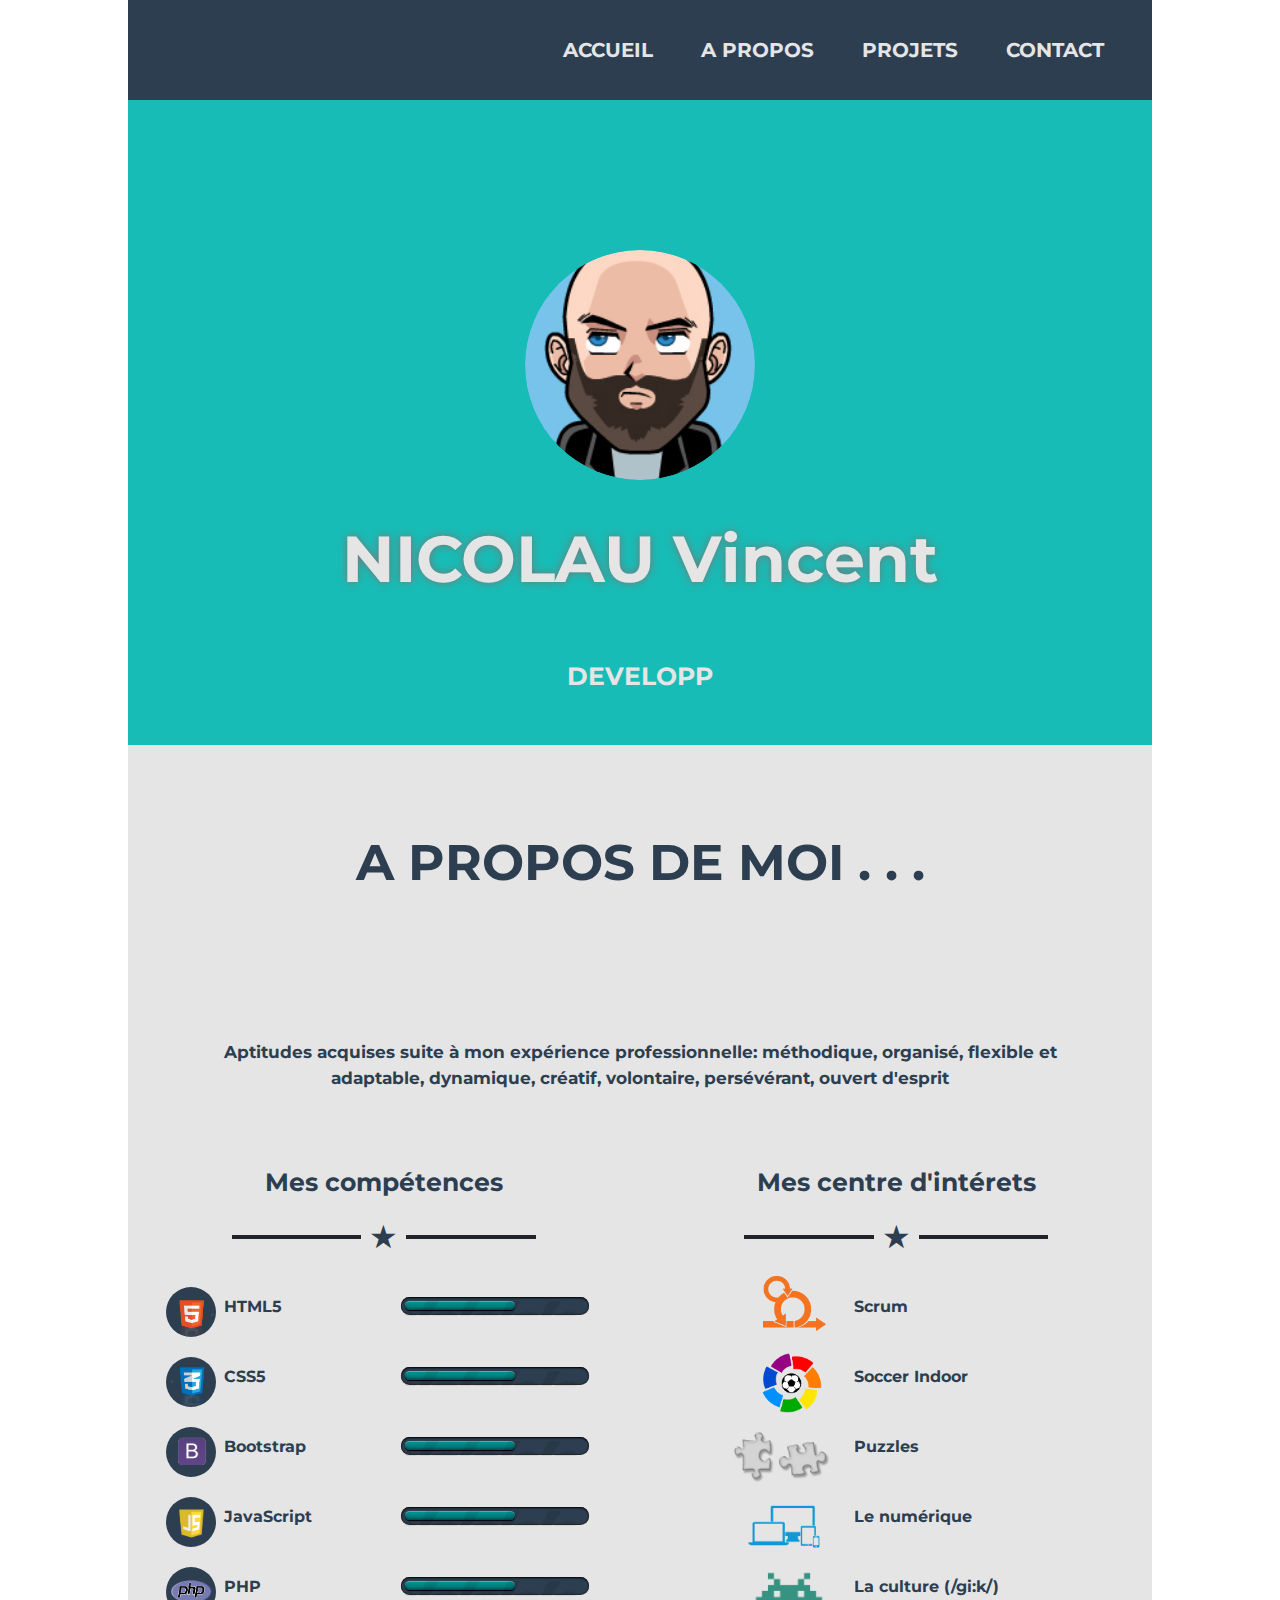
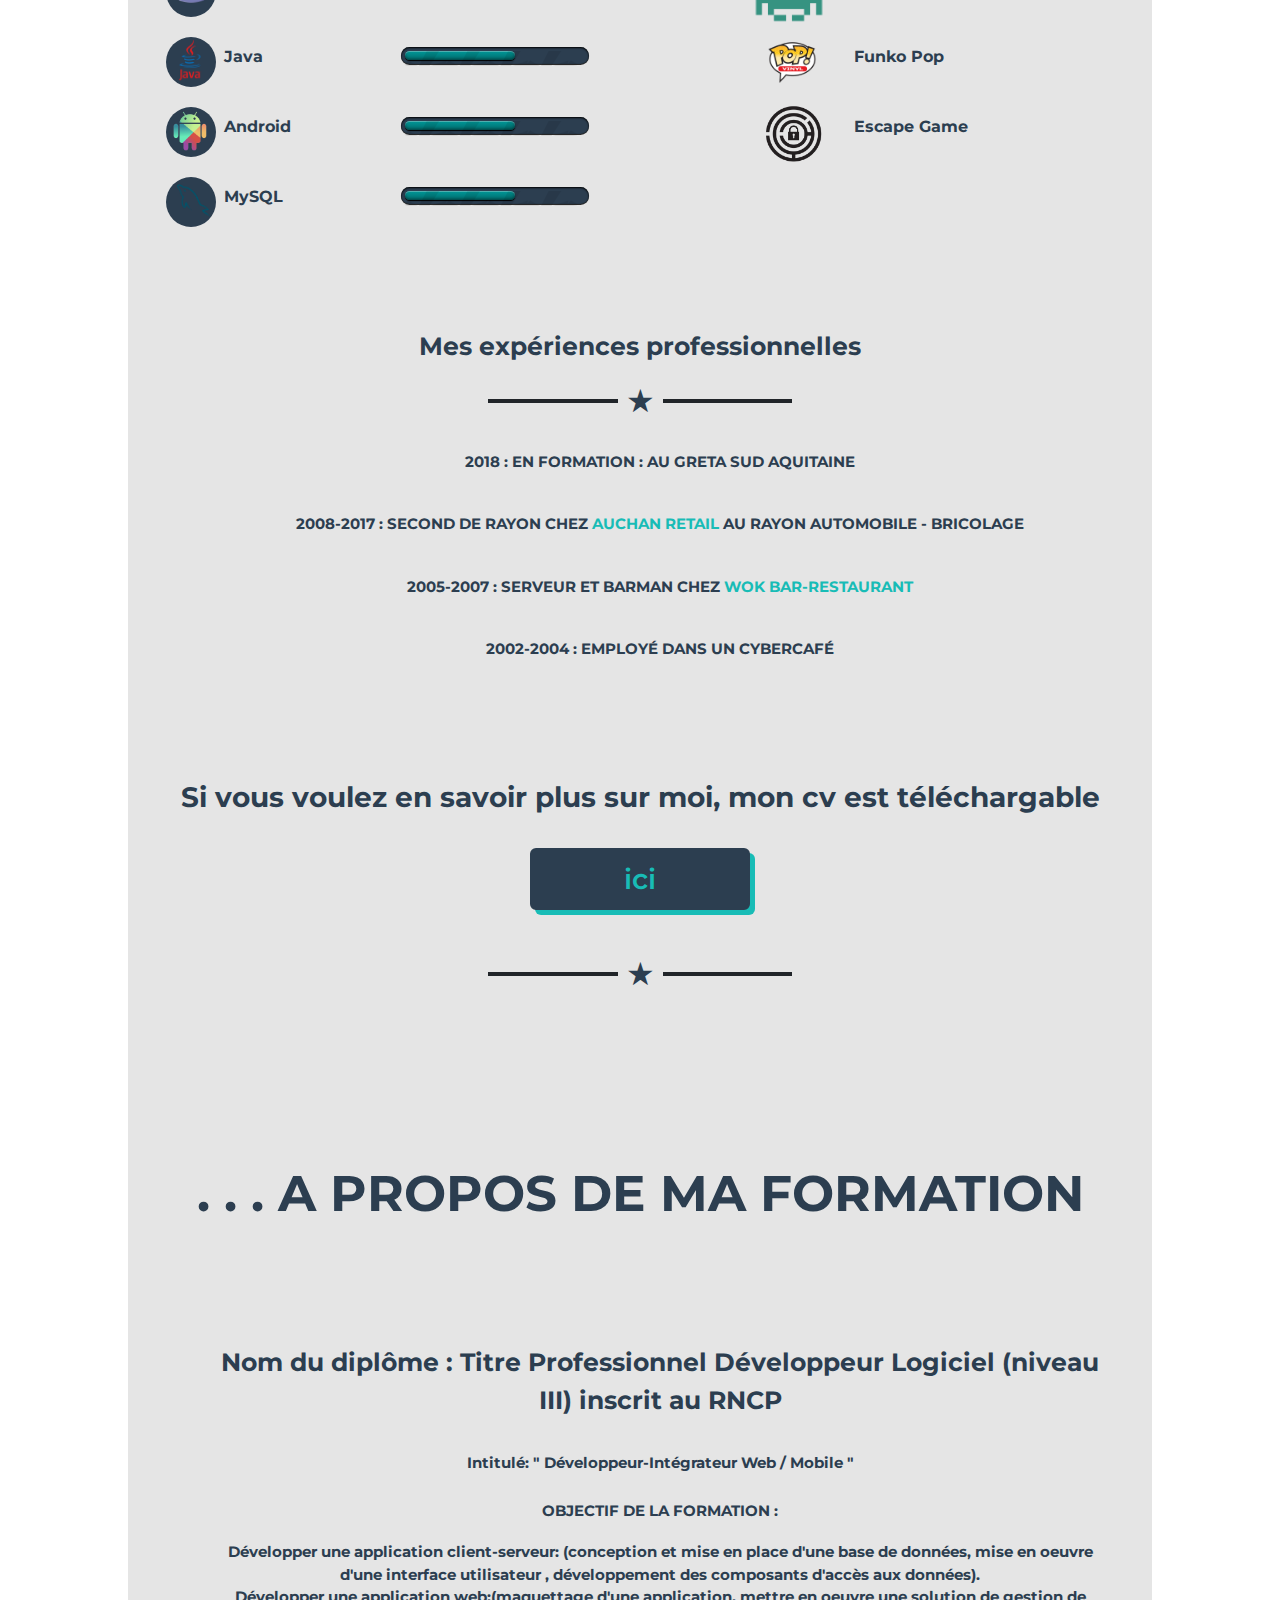
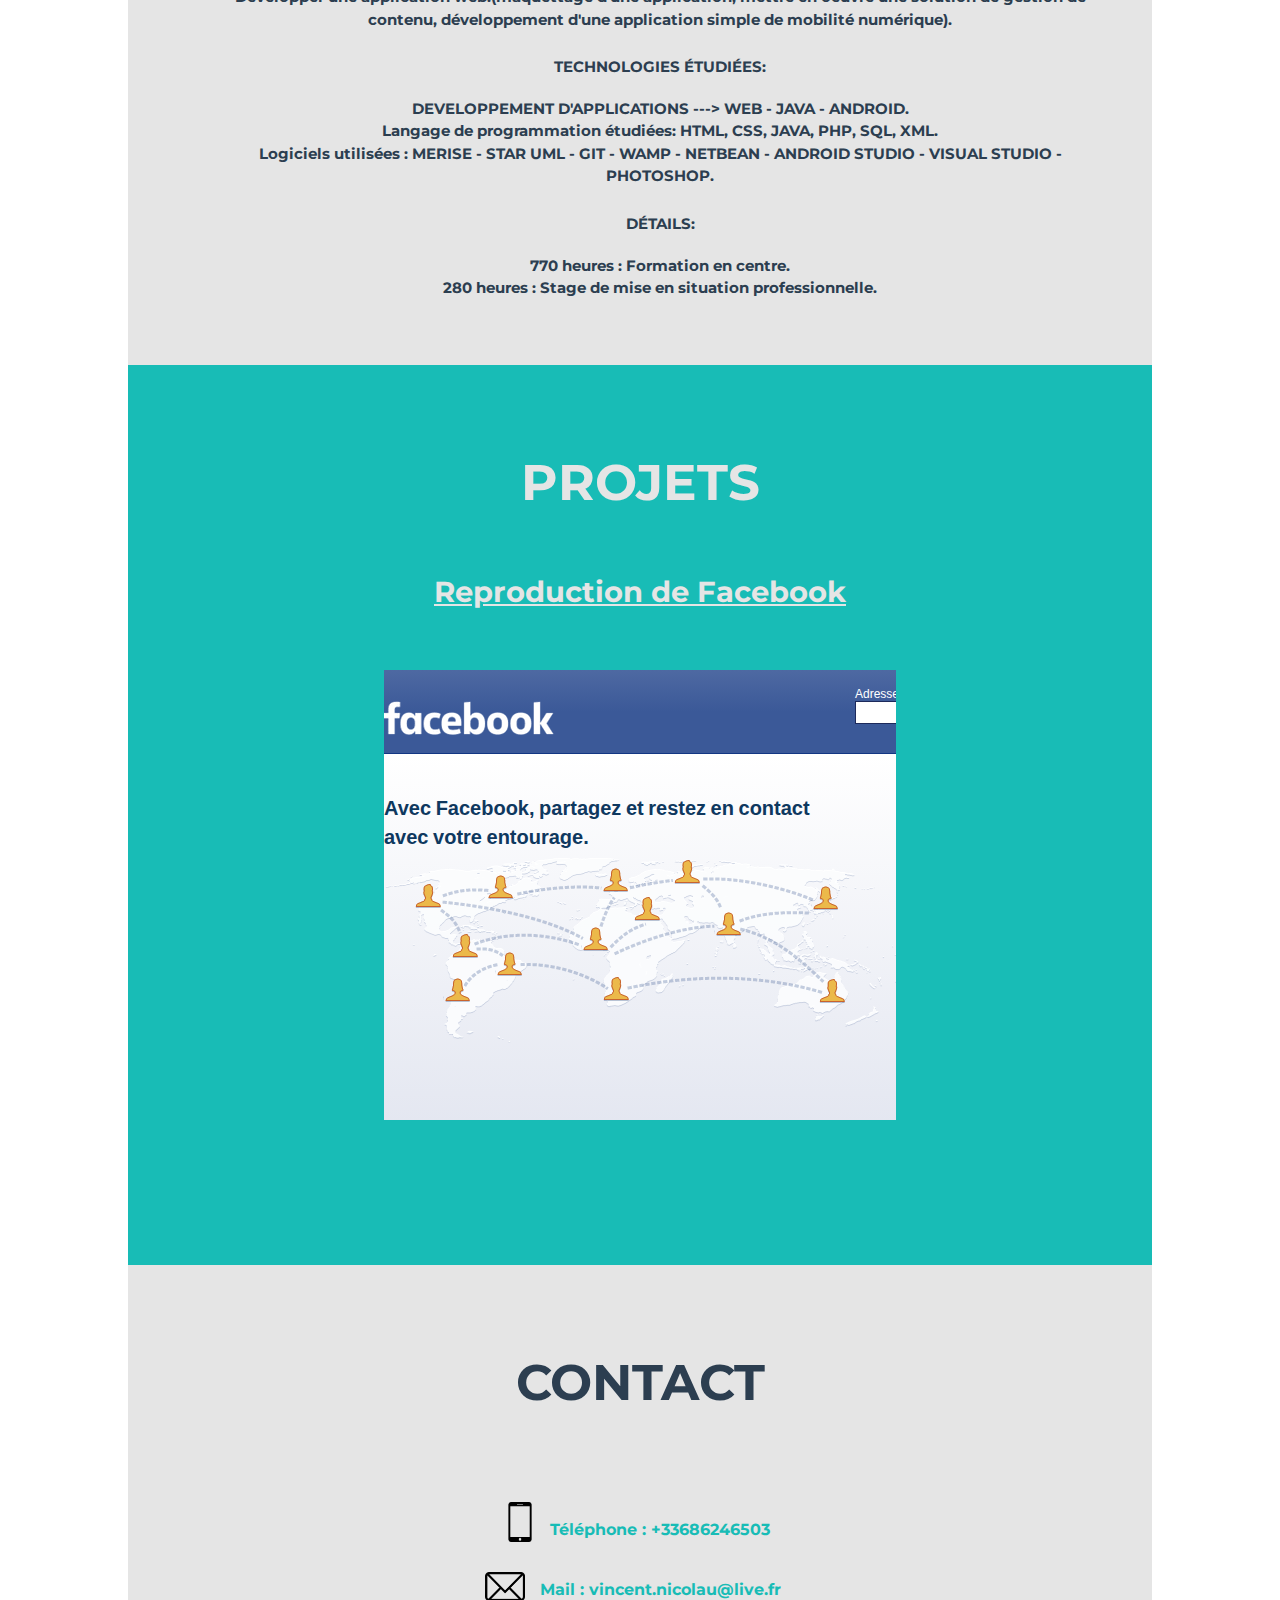
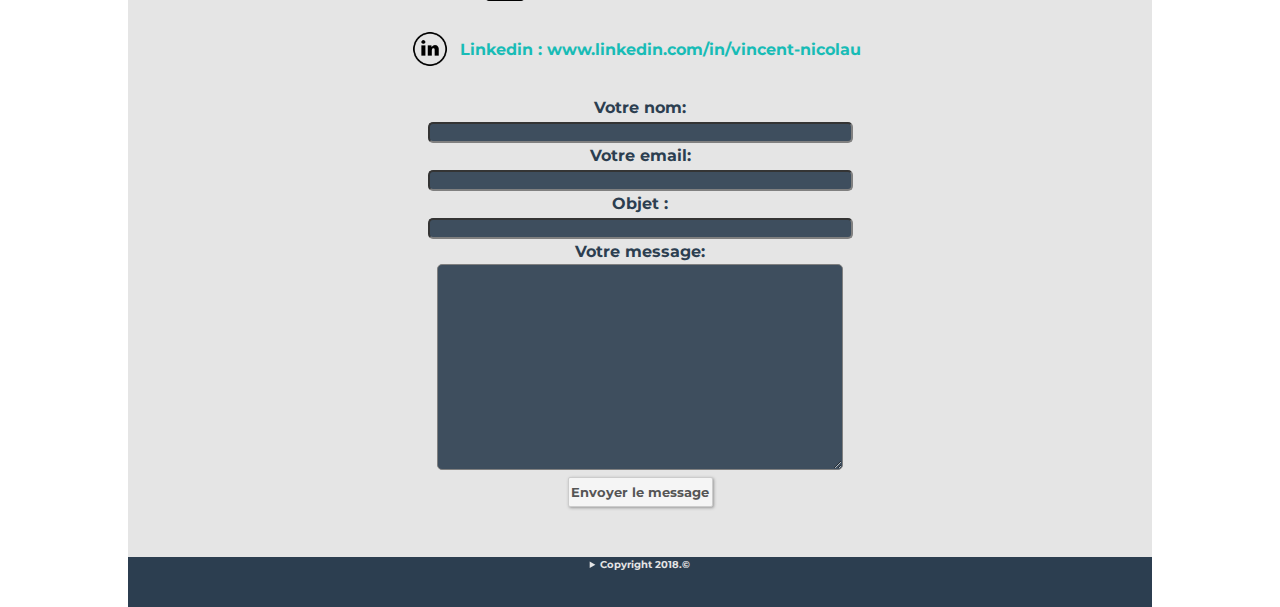
<file: NICOLAU ViINCENT - Site officiel/index.html>
<!DOCTYPE html>



<html>
    <head>
        <title>NICOLAU VINCENT</title>
        <meta charset="UTF-8">
        <meta name="viewport" content="width=device-width, initial-scale=1.0">
        <meta property="og:image" content="http://www.nicolau-vincent.com" />
        <meta name="description" content="DEVELOPPEUR INTEGRATEUR WEB MOBILE - EN FORMATION sur la région de Pau (64)- Ce site est une présentation succinte de mes compétences en développement web application. Vous y découvrirez mon parcours, mes formations, mes expériences, et quelques une de mes réalisations." />
        <meta name="keywords" content="vincent, nicolau, développement, informatique, logiciel, developpeur, dev, web, application, commerce, experiences professionnelles, sud ouest, site web, html, css, php, javascript, java, sql, android, bootstrap, contact, pau">
        <link href="https://fonts.googleapis.com/css?family=Montserrat" rel="stylesheet">
        <link href="desktop.css" rel="stylesheet" type="text/css"/>
        <link href="tablet.css" rel="stylesheet" type="text/css"/>
        <link href="mobile.css" rel="stylesheet" type="text/css"/>
        <link rel="icon" type="image/png" href="img/vincent.png" />
        <link rel="shortcut icon" href="img/vincent.png">
        <script src="javaScriptSticker.js"></script>
        <script src="javaScriptSlide.js"></script>

        <script>
            window.onload = function () {
                Sticker.init('.sticker');
            };
        </script>

    </head>
    <body>
        <div class="container">
            <header>
                <nav>
                    <!--<span class="logo"></span>-->
                    <ul>
                        <li><a href="#">Accueil</a></li>
                        <li><a href="#about">A propos</a></li>
                        <li><a href="#project">Projets</a></li>
                        <li><a href="#contact">Contact</a></li>
                    </ul>
                </nav>
                <div class="sticker"></div>
                <h1>NICOLAU Vincent</h1>
                <h2 id="slide">DEVELOPPEUR INTEGRATEUR WEB / MOBILE - EN FORMATION</h2>
            </header>
            <section class="about" id="about">
                <h3>A Propos de moi . . .</h3>
                <p>Aptitudes acquises suite à mon expérience professionnelle: méthodique, organisé, flexible et adaptable, dynamique, créatif, volontaire, persévérant, ouvert d'esprit</p>
                <article class="aboutLeft">
                    <h4> Mes compétences </h4>
                    <hr class="separateur">
                    <ul>
                        <li class="html">HTML5<span class="progress-bar color"></span></li>
                        <li class="css">CSS5<span class="progress-bar color"></span></li>
                        <li class="bootstrap">Bootstrap<span class="progress-bar color"></span></li>
                        <li class="js">JavaScript<span class="progress-bar color"></span></li>
                        <li class="php">PHP<span class="progress-bar color"></span></li>
                        <li class="java">Java<span class="progress-bar color"></span></li>
                        <li class="android">Android<span class="progress-bar color"></span></li>
                        <li class="mysql">MySQL<span class="progress-bar color"></span></li>
                    </ul>
                </article>
                <article class="aboutRight">
                    <h4> Mes centre d'intérets </h4>
                    <hr class="separateur">
                    <ul>
                        <li class="scrum">Scrum</li>
                        <li class="soccer">Soccer Indoor</li>
                        <li class="puzzle">Puzzles</li>
                        <li class="device">Le numérique</li>
                        <li class="geek">La culture (/gi:k/)</li>
                        <li class="funko">Funko Pop</li>
                        <li class="escape">Escape Game</li>
                    </ul>
                </article>
                <article class="aboutFooter">
                    <h4> Mes expériences professionnelles </h4>
                    <hr class="separateur">
                    <ul>
                        <li><h5>2018 : En formation : Au Greta Sud Aquitaine</h5>

                        <li><h5>2008-2017 : Second de rayon chez <a href="https://www.auchan.fr/magasins/pau/sl-82" target="_blank">Auchan Retail</a> au rayon Automobile - Bricolage</h5>
                            <!--<ul>
                                <li>Réunion (préparation, présentation, animation)</li>
                                <li>Relation commerciale (négociation, commande, réalisation d'une opération)</li>
                                <li>Relation clientèle (information, commande, aide)</li>
                                <li>Logiciel (gestion des stocks, alignement des prix, analyse des chiffres)</li>
                                <li>Formateur/tuteur</li>
                                <li>Plateau promotionnel (implantation, désimplantation) </li>
                                <li>Rayon (mise en place, facing, remodling, décoration, balisage, cross)</li>
                            </ul>-->
                        </li>
                        <li><h5>2005-2007 : Serveur et barman chez <a href="https://www.tripadvisor.fr/Restaurant_Review-g187087-d1875237-Reviews-Le_Wok_Bar-Pau_Communaute_d_Agglomeration_Pau_Pyrenees_Bearn_Basque_Country_Pyren.html" target="_blank">Wok Bar-Restaurant</a></h5>
                            <!--<ul>
                                <li>Aide secondaire en cuisine et plonge</li>
                                <li>Gestion des stocks</li>
                                <li>Accueil, encaissement, réservation des clients</li>
                                <li>Mise en place et propreté de la salle</li>
                            </ul>-->
                        </li>
                        <li><h5>2002-2004 : Employé dans un cybercafé</h5>
                            <!--<ul>
                                <li>Monter/démonter un PC</li>
                                <li>Relation clientèle (conseils informatique, ouverture compte, création blogs..)</li>
                                <li>Caisses</li>
                            </ul>-->
                        </li>
                    </ul>
                    <p>Si vous voulez en savoir plus sur moi, mon cv est téléchargable <a id="lien" href="CV-NICOLAU-VINCENT.pdf" target="_blank">ici</a></p>
                    <br />
                    <hr class="separateur">
                </article>
                <article class="aboutForm">
                    <h3>. . . A propos de ma formation</h3>
                    <ul>
                        <li><h4>Nom du diplôme : Titre Professionnel Développeur Logiciel (niveau III) inscrit au RNCP</h4></li>
                        <li>Intitulé: " Développeur-Intégrateur Web / Mobile "</li>
                        <li><h5>Objectif de la formation :</h5></li>                   
                        <li>Développer une application client-serveur: (conception et mise en place d'une base de données, mise en oeuvre d'une interface utilisateur , développement des composants d'accès aux données).</li>
                        <li>Développer une application web:(maquettage d'une application, mettre en oeuvre une solution de gestion de contenu, développement d'une application simple de mobilité numérique).</li>
                        <li><h5>Technologies étudiées:</h5></li>
                        <li>DEVELOPPEMENT D'APPLICATIONS ---> WEB - JAVA - ANDROID.</li>
                        <li>Langage de programmation étudiées: HTML, CSS, JAVA, PHP, SQL, XML.</li>
                        <li>Logiciels utilisées : MERISE - STAR UML - GIT - WAMP - NETBEAN - ANDROID STUDIO - VISUAL STUDIO - PHOTOSHOP.</li>
                        <li><h5>Détails:</h5></li>
                        <li>770 heures : Formation en centre. </li>
                        <li>280 heures : Stage de mise en situation professionnelle.</li>
                    </ul>

                </article>

            </section>
            <section class="project" id="project">
                <h3>Projets</h3>
                <div id="slideshowlien">
                    <div id="sliderlien">
                        <figure>
                            <a href="FaceBook/index.html">Reproduction de Facebook</a>
                            <a href="Casse-Brique/index.html">Casse Brique en JS</a>
                            <a href="Reproduction-Bootstrap/index.html">Reproduction en Bootstrap</a>
                            <a href="FaceBook/index.html">Reproduction de Facebook</a>
                        </figure>
                    </div>

                </div>
                <div id="slideshow">
                    <div id="slider">
                        <figure>
                            <iframe src="FaceBook/index.html" frameborder="none" name="Facebook" scrolling="no"></iframe>
                            <iframe src="Casse-Brique/index.html" frameborder="none" name="CasseBrique" scrolling="no"></iframe>
                            <iframe src="Reproduction-Bootstrap/index.html" frameborder="none" name="Bootstrap" scrolling="no"></iframe>
                            <iframe src="FaceBook/index.html" frameborder="none" name="Facebook" scrolling="no"></iframe>
                        </figure>
                    </div>
                </div>
            </section>
            <section class="contact" id="contact">
                <h3>Contact</h3>
                <ul>
                    <li><a class="phone" href="tel:+330686246503">Téléphone : +33686246503</a></li>
                    <li><a class="letter" href="mailto:vincent.nicolau@live.fr">Mail : vincent.nicolau@live.fr</a></li>
                    <li><a class="linkedin" href="https://www.linkedin.com/in/vincent-nicolau/" target="_blank">Linkedin : www.linkedin.com/in/vincent-nicolau</a></li>
                </ul>

                <form id="contact_form" action="formulaire.php" method="post">

                    <label for="name">Votre nom:</label><br />
                    <input id="name" class="input" name="nom" type="text" value="" tabindex="1"  size="50" /><br />


                    <label for="email">Votre email:</label><br />
                    <input id="email" class="input" name="email" type="text" value=""  tabindex="2" size="50" /><br />

                    <label for="objet">Objet :</label><br />
                    <input type="text" class="input" id="objet" name="objet" tabindex="3" size="50" /><br />

                    <label for="message">Votre message:</label><br />
                    <textarea id="message" class="input" name="message" tabindex="4" rows="15" cols="60"></textarea><br />

                    <input id="submit_button" type="submit" name="envoi" value="Envoyer le message" />

                </form>						


            </section>
            <footer>
                <details>
                    <summary>Copyright 2018.©</summary>
                    <p>nicolau-vincent.com - Tous droits réservés</p>
                </details>
            </footer>
        </div>
    </body>
</html>
</file>
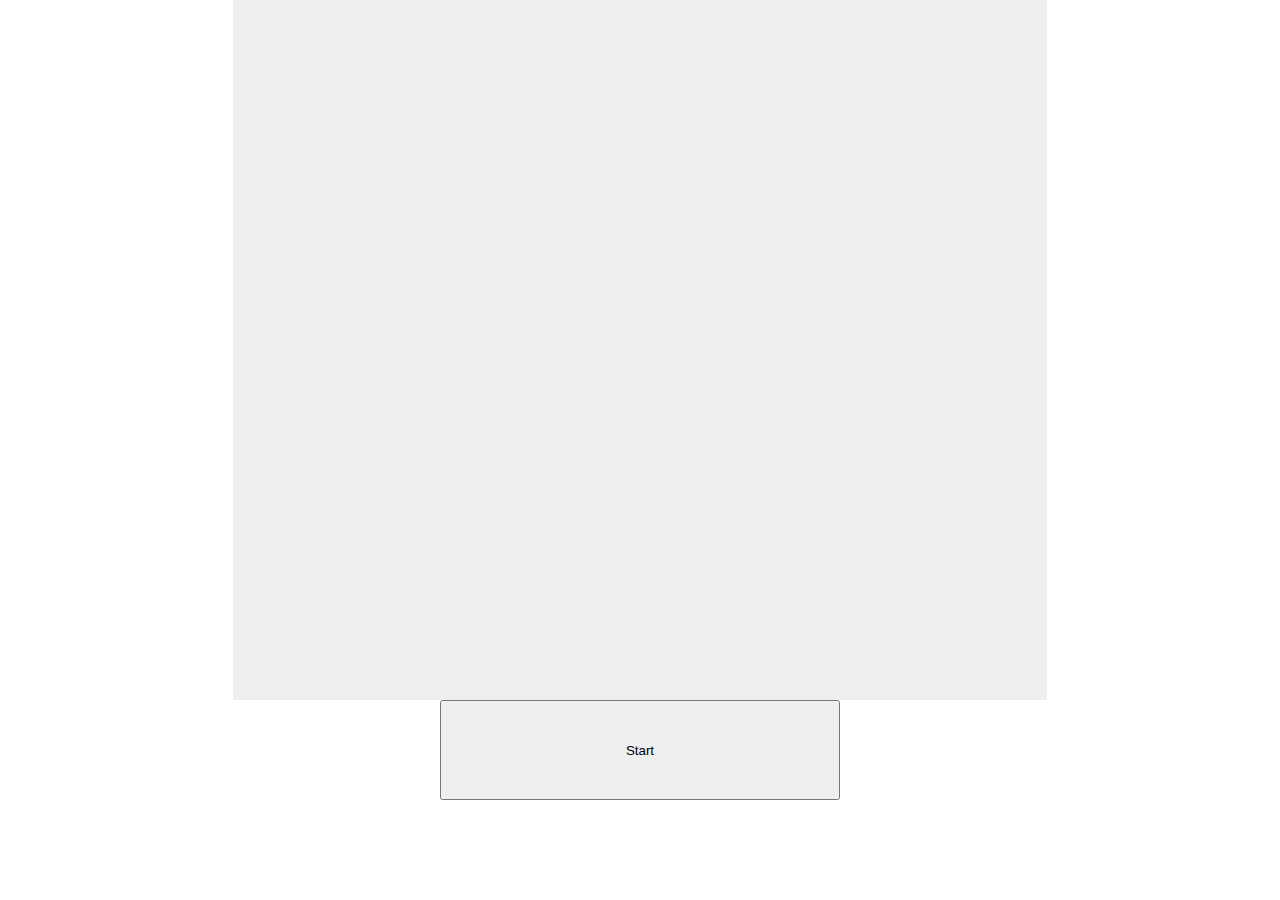
<file: NICOLAU ViINCENT - Site officiel/Casse-Brique/index.html>
<!DOCTYPE html>
<html>
    <head>
        <meta charset="utf-8" />
        <title>Casse brique 3</title>
        <link href="newcss.css" rel="stylesheet" type="text/css"/>
        <script src="newjavascript.js" type="text/javascript"></script>
    </head>
    <body>

        <canvas id="Canvas" width="814" height="700"></canvas>
        <button id="start" onclick="start()">Start</button>

    </body>
</html>
</file>
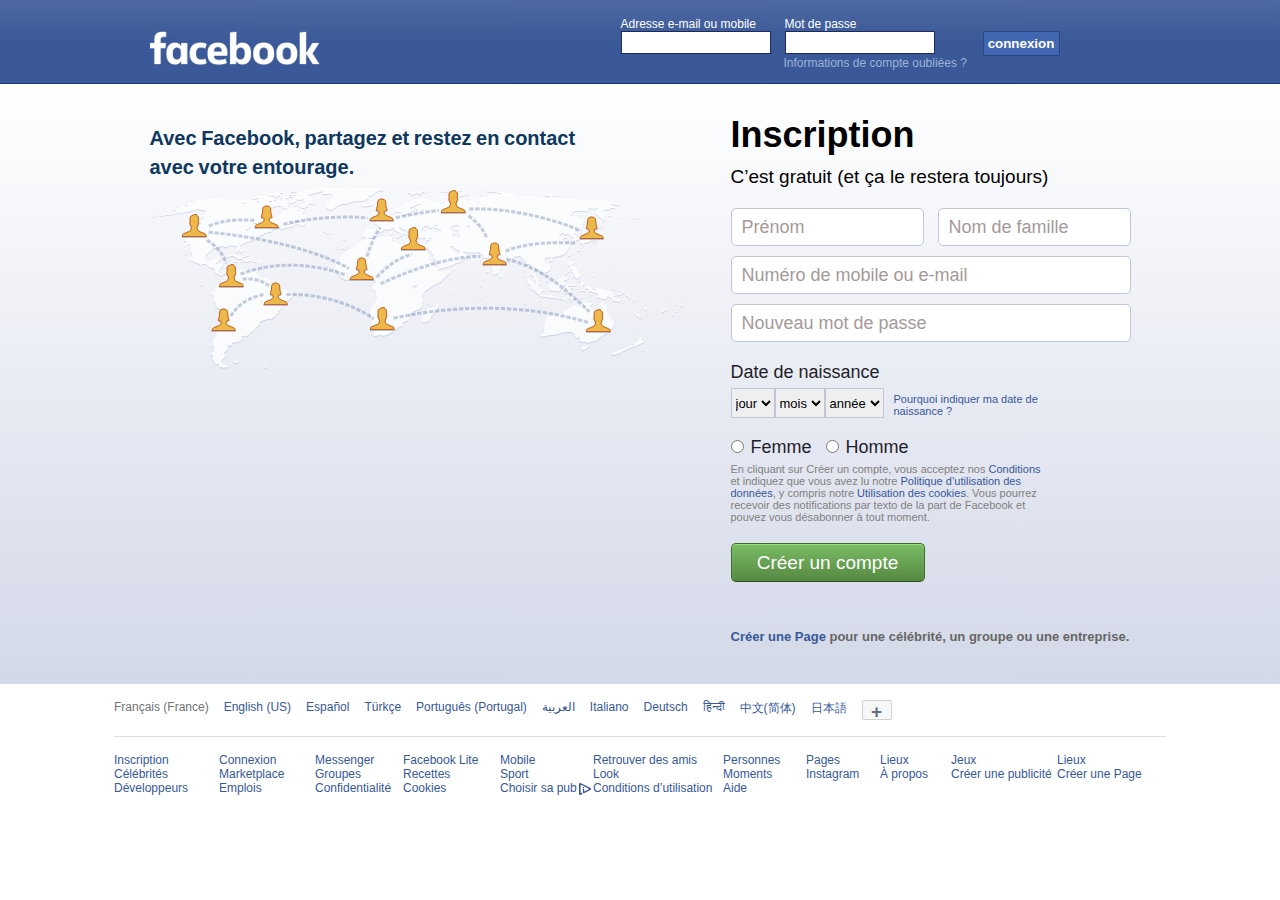
<file: NICOLAU ViINCENT - Site officiel/FaceBook/index.html>
<!DOCTYPE html>
<html>
    <head>
        <title>Facebook - Connexion ou inscription</title>
        <meta charset="UTF-8">
        <meta name="viewport" content="width=device-width, initial-scale=1.0">
        <link href="styles.css" rel="stylesheet" type="text/css"/>
    </head>
    <body>
        <header>
            <div class="wrap">
                <h1 class="sprite">Facebook</h1>
                <form action="" method="post">
                    <label>Adresse e-mail ou mobile</label>
                    <label class="spaceMountain">Mot de passe</label>
                    <input type="text" class="clearLeft" name="email" />
                    <input class="spaceMountain" type="password" name="passw" />
                    <input type="submit" value="connexion" />
                    <a href="" class="clearLeft">Informations de compte oubliées ?</a>
                </form>
            </div>
        </header>

        <section class="page">
            <div class="wrap">

                <div class="map"> 
                    <h2 class="devise">Avec Facebook, partagez et restez en contact avec votre entourage.</h2>
                    <img src="img/map.png" alt="logo_carte"/>
                </div>

                <form>
                    <h2>Inscription</h2>
                    <h3>C’est gratuit (et ça le restera toujours)</h3>
                    <input type="text" placeholder="Prénom" class="inputName inputNamemargr"/>
                    <input type="text" placeholder="Nom de famille" class="inputName"/>
                    <input type="text" placeholder="Numéro de mobile ou e-mail" />
                    <input type="password" placeholder="Nouveau mot de passe" />

                    <h4>Date de naissance</h4>
                    <div class="datebirth">
                        <select name="jour" title="jour" class="birth">
                            <option value="0">jour</option>
                            <option value="1">1</option>
                        </select>
                        <select name="mois" title="mois" class="birth">
                            <option value="0">mois</option>
                            <option value="1">jan</option>
                        </select>
                        <select name="année" title="année" class="birth">
                            <option value="0">année</option>
                            <option value="1">1998</option>
                        </select>
                        <a href="#" title="Cliquez ici pour plus d’informations">Pourquoi indiquer ma date de naissance ?</a>
                    </div>
                    <div class="genre">
                        <input type="radio" name="genre" id="genref"/>
                        <label for="genref">Femme</label>
                        <input type="radio" name="genre" id="genreh"/>
                        <label for="genreh">Homme</label>
                    </div>
                    <p class="desciption">En cliquant sur Créer un compte, vous acceptez nos <a href="#"> Conditions</a> et indiquez que vous avez lu notre <a href="#">Politique d’utilisation des données</a>, y compris notre <a href="#">Utilisation des cookies</a>. Vous pourrez recevoir des notifications par texto de la part de Facebook et pouvez vous désabonner à tout moment.</p>
                    <input type ="submit" class="boutton" value="Créer un compte"/>
                    <p class="desciption2"><a href="#">Créer une Page</a> pour une célébrité, un groupe ou une entreprise.</p>
                </form>
            </div>
        </section>
        <footer class="wrap2">
           
            <ul class="langue">
                <li>Français (France)</li>
                <li><a href="#">English (US)</a></li>
                <li><a href="#">Español</a></li>
                <li><a href="#">Türkçe</a></li>
                <li><a href="#">Português (Portugal)</a></li>
                <li><a href="#">العربية</a></li>
                <li><a href="#">Italiano</a></li>
                <li><a href="#">Deutsch</a></li>
                <li><a href="#">हिन्दी</a></li>
                <li><a href="#">中文(简体)</a></li>
                <li><a href="#">日本語</a></li>
                <li><a class="plus" href="#">+</a></li>
            </ul> 
            <ul class="mention">
                <li class="col1"><a href="#">Inscription</a></li>
                <li class="col2"><a href="#">Connexion</a></li>
                <li class="col3"><a href="#">Messenger</a></li>
                <li class="col4"><a href="#">Facebook Lite</a></li>
                <li class="col5"><a href="#">Mobile</a></li>
                <li class="col6"><a href="#">Retrouver des amis</a></li>
                <li class="col7"><a href="#">Personnes</a></li>
                <li class="col8"><a href="#">Pages</a></li>
                <li class="col9"><a href="#">Lieux</a></li>
                <li class="col10"><a href="#">Jeux</a></li>
                <li class="col11"><a href="#">Lieux</a></li>
           
                <li class="col1"><a href="#">Célébrités</a></li>
                <li class="col2"><a href="#">Marketplace</a></li>
                <li class="col3"><a href="#">Groupes</a></li>
                <li class="col4"><a href="#">Recettes</a></li>
                <li class="col5"><a href="#">Sport</a></li>
                <li class="col6"><a href="#">Look</a></li>
                <li class="col7"><a href="#">Moments</a></li>
                <li class="col8"><a href="#">Instagram</a></li>
                <li class="col9"><a href="#">À propos</a></li>
                <li class="col10"><a href="#">Créer une publicité</a></li>
                <li class="col11"><a href="#">Créer une Page</a></li>
                
                <li class="col1"><a href="#">Développeurs</a></li>
                <li class="col2"><a href="#">Emplois</a></li>
                <li class="col3"><a href="#">Confidentialité</a></li>
                <li class="col4"><a href="#">Cookies</a></li>
                <li class="col5"><a href="#" class="pub">Choisir sa pub</a></li>
                <li class="col6"><a href="#">Conditions d’utilisation</a></li>
                <li class="col7"><a href="#">Aide</a></li>
                
            </ul>						
          
										
        </footer>

    </body>
</html>
</file>
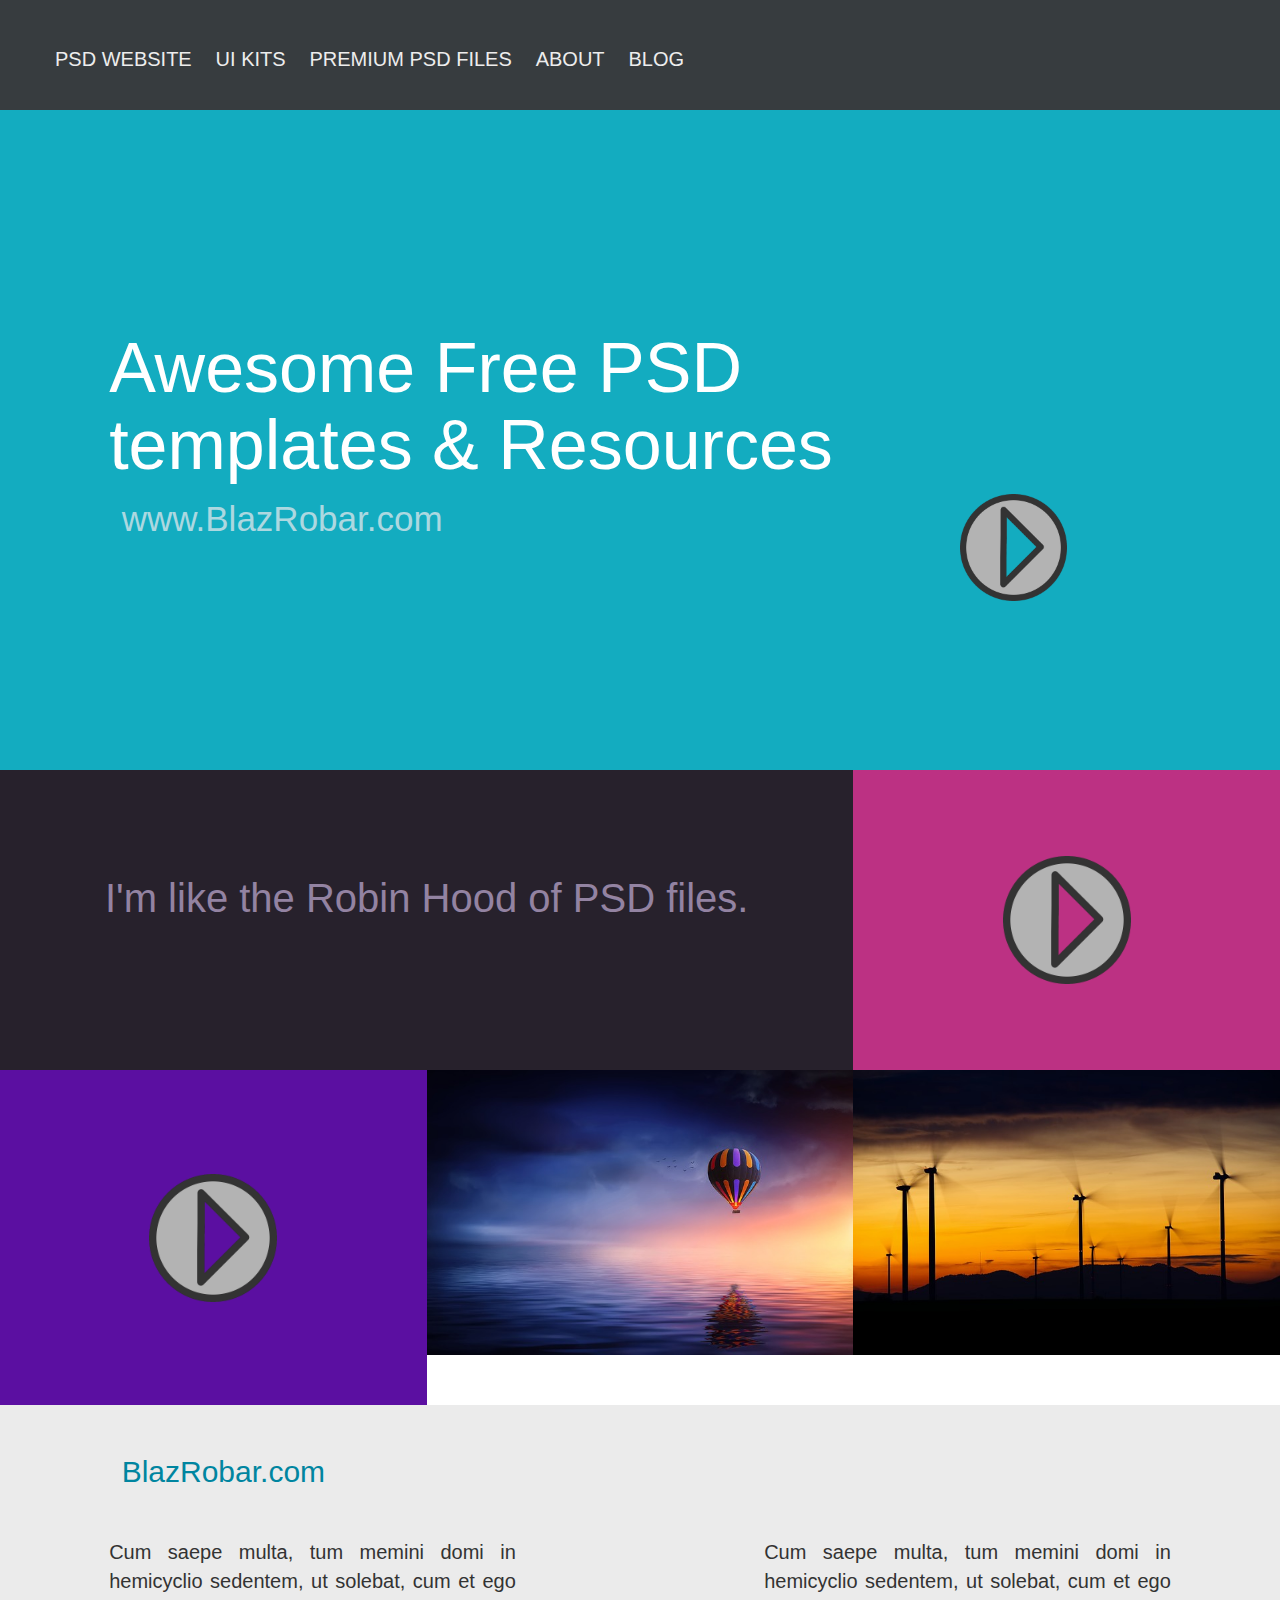
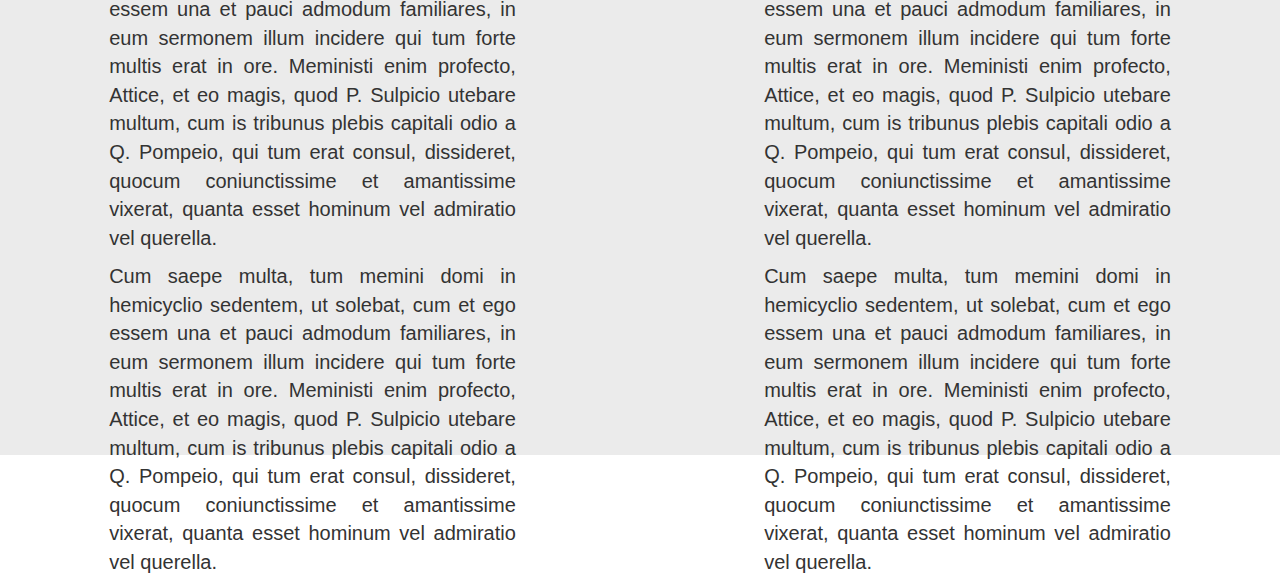
<file: NICOLAU ViINCENT - Site officiel/Reproduction-Bootstrap/index.html>
<!DOCTYPE html>

<html>
    <head>
        <title>Reproduction site Bootstrap</title>
        <meta charset="UTF-8">
        <meta name="viewport" content="width=device-width, initial-scale=1.0">
        <link rel="stylesheet" href="https://maxcdn.bootstrapcdn.com/bootstrap/3.3.7/css/bootstrap.min.css" integrity="sha384-BVYiiSIFeK1dGmJRAkycuHAHRg32OmUcww7on3RYdg4Va+PmSTsz/K68vbdEjh4u" crossorigin="anonymous">

        <link href="newcss.css" rel="stylesheet" type="text/css"/>
    </head>
    <body>
        <div class="container-fluid">
            <header class="row">
                <nav class="col-lg-12">
                    <ul>
                        <li>PSD WEBSITE</li>
                        <li>UI KITS</li>
                        <li>PREMIUM PSD FILES</li>
                        <li>ABOUT</li>
                        <li>BLOG</li>
                    </ul>
                </nav>
                <div class="row">
                    <h1 class="col-lg-9 col-lg-offset-1">Awesome Free PSD templates & Resources</h1>
                </div>
                <a class="col-lg-5 col-lg-offset-1" href="www.BlazRobar.com">www.BlazRobar.com</a>
                <span class="col-lg-1 col-lg-offset-3 fleche"></span>
            </header>
            <section class="row">
                <article class="col-lg-8 article1">I'm like the Robin Hood of PSD files.</article>
                <article class="col-lg-4 article2"></article>
            </section>
            <section class="row">
                <article class="col-lg-4 article3"></article>
                <article class="col-lg-4 article4"></article>
                <article class="col-lg-4 article5"></article>
            </section>
            <section class="row section2">
                <h2 class="col-lg-11 col-lg-offset-1">BlazRobar.com</h2>
                <div class="row">
                    <article class="col-lg-4 col-lg-offset-1 article6">
                        <p>Cum saepe multa, tum memini domi in hemicyclio sedentem, ut solebat, cum et ego essem una et pauci admodum familiares, in eum sermonem illum incidere qui tum forte multis erat in ore. Meministi enim profecto, Attice, et eo magis, quod P. Sulpicio utebare multum, cum is tribunus plebis capitali odio a Q. Pompeio, qui tum erat consul, dissideret, quocum coniunctissime et amantissime vixerat, quanta esset hominum vel admiratio vel querella.</p>
                        <p>Cum saepe multa, tum memini domi in hemicyclio sedentem, ut solebat, cum et ego essem una et pauci admodum familiares, in eum sermonem illum incidere qui tum forte multis erat in ore. Meministi enim profecto, Attice, et eo magis, quod P. Sulpicio utebare multum, cum is tribunus plebis capitali odio a Q. Pompeio, qui tum erat consul, dissideret, quocum coniunctissime et amantissime vixerat, quanta esset hominum vel admiratio vel querella.</p>

                    </article>
                    <article class="col-lg-4 col-lg-offset-2 article7">
                        <p>Cum saepe multa, tum memini domi in hemicyclio sedentem, ut solebat, cum et ego essem una et pauci admodum familiares, in eum sermonem illum incidere qui tum forte multis erat in ore. Meministi enim profecto, Attice, et eo magis, quod P. Sulpicio utebare multum, cum is tribunus plebis capitali odio a Q. Pompeio, qui tum erat consul, dissideret, quocum coniunctissime et amantissime vixerat, quanta esset hominum vel admiratio vel querella.</p>
                        <p>Cum saepe multa, tum memini domi in hemicyclio sedentem, ut solebat, cum et ego essem una et pauci admodum familiares, in eum sermonem illum incidere qui tum forte multis erat in ore. Meministi enim profecto, Attice, et eo magis, quod P. Sulpicio utebare multum, cum is tribunus plebis capitali odio a Q. Pompeio, qui tum erat consul, dissideret, quocum coniunctissime et amantissime vixerat, quanta esset hominum vel admiratio vel querella.</p>

                    </article>
                </div>
            </section>
        </div>
    </body>
</html>
</file>
<file: NICOLAU ViINCENT - Site officiel/desktop.css>
body{
    margin : 0px;
    font-family: 'Montserrat', Arial,sans-serif;
    background-color: #fff;
    line-height: 1.5;

}

.sticker{
    position: relative;
    width: 230px;
    height: 230px;
    margin-left: auto;
    margin-right: auto;
    padding-top: 150px;
}
.sticker-img {
    background-image: url(img/vincent.png);
    background-size: 230px;
    background-position: center;
    background-repeat: no-repeat;
}
.slide{
    animation-duration: 10s;
    animation-name: slidein;
    animation-iteration-count: infinite;
}
@keyframes slidein {
    from {
        margin-left:-30%;
    }
}
p{
    margin: 0px;
    text-align: center;
}
.container{
    width: 80%;
    margin-right: auto;
    margin-left: auto;
    font-weight: 700;

}
nav{
    background-color: #2C3E50;
    color: #e5e5e5;
    width: 100%;
    height: 100px;
}
a{
    text-decoration: none;
    color: #e5e5e5;
}
nav ul{
    float: right;
    margin: 0px;
    position: relative;
}
/*.logo{
    display: block;
    background-image: url(img/dev.png);
    background-repeat: no-repeat;
    width: 65px;
    height: 100px;
    float: left;
    margin-top: 10px;
    margin-left: 35px;
    background-size: 80px;
}*/
nav ul li{
    display: block;
    float: left;
    margin-right: 3rem;
    text-transform: uppercase;
    font-size: 20px;
    line-height: 100px;
}
nav ul li a:hover{
    color: #18BCB6;
}
header{

}
header,.project{
    background-color: #18BCB6;
    color: #e5e5e5;
    height: auto;
    text-align: center;
    clear: both;
}
/*header img{
    border-radius: 50%;
    border: solid 10px #e5e5e5;
    margin-top: 3rem;;
    margin-bottom: 3rem;
    width: 250px;
    -moz-box-shadow: 8px 8px 12px #aaa; 
    -webkit-box-shadow: 8px 8px 12px #aaa; 
    box-shadow: 8px 8px 12px #555; 
    position: relative;
}*/

/*header img:hover{
    filter: invert(1);
    -webkit-filter: invert(1);
    -moz-filter: invert(1);
    -o-filter: invert(1);
    -ms-filter: invert(1);
}*/
/*header img:hover{
    opacity: 1;
    -webkit-animation: flash 3.5s;
    animation: flash 3.5s;
}
@-webkit-keyframes flash {
    0% {opacity: 0.5;}
    100% {opacity: 1;}
}
@keyframes flash {
    0% {opacity: 0.5;}
    100% {opacity: 1;}
}*/

header h1{
    font-size: 65px;
    line-height: 70px;
    margin-bottom: 4rem;
    position: relative;
    text-shadow: 0px 0px 9px #777;
    color: #e5e5e5;
}
/*h1::after{
    content: "";
    width: 40px;
    height: 76px;
    background-image: url(img/balise.png); 
    background-repeat: no-repeat;
    position: absolute;
    background-size: 125px;
    background-position-x: -60px;
    background-position-y: 8px;
    right: 10px;
}
h1::before{
    content: "";
    width: 40px;
    height: 76px;
    background-image: url(img/balise.png); 
    background-repeat: no-repeat;
    position: absolute;
    background-size: 125px;
    background-position-x: -25px;
    background-position-y: 8px;
    left: 10px;
}*/
header h2{
    margin-bottom: 0px;
    padding-bottom: 50px;
    font-size: 25px;
}
h3{
    text-align: center;
    font-size: 50px;
    color: #2C3E50;
    margin:0px;
    text-transform: uppercase;
    padding-top: 80px;
    padding-bottom: 40px;

}
.about,.contact{
    background-color: #e5e5e5;
    padding-bottom: 50px;
    height: auto;
    color: #2C3E50;
}
.about p{
    text-align: center;
    margin-right: 5%;
    margin-left: 5%;
    font-size: 17px;
    margin-top: 100px;
}
.project h3{
    color: #e5e5e5;
    padding-bottom: 50px;
}
.about h4, .aboutForm h4{
    text-align: center;
    padding-top: 40px;
    font-size: 25px;
    position:relative;
}
.separateur{
    border-color: #2C3E50;
    max-width: 19rem;
    padding: 0;
    text-align: center;
    border: none;
    border-top: solid 0.25rem;
    margin-top: 2.5rem;
    margin-bottom: 3rem!important;
    box-sizing: content-box;
    height: 0;
    overflow: visible;
    display: block;
    unicode-bidi: isolate;
    -webkit-margin-before: 0.5em;
    -webkit-margin-after: 0.5em;
    -webkit-margin-start: auto;
    -webkit-margin-end: auto;
    font-size: 1rem;
    font-weight: 400;
    line-height: 1.5;
    color: #212529;


}
.separateur:after{
    color: #2C3E50;
    background-color: white;
    position : relative;
    top: -0.8em;
    display: inline-block;
    padding: 0 0.25em;
    content: '\002605';
    font-family: FontAwesome;
    font-size: 2em;
    color: #2C3E50;
    background: #e5e5e5;

}

.aboutLeft{
    margin-left: 5%;
    margin-right: 5%;
    float: left;
    width: 40%;
    margin-bottom: 4%;
}
.aboutLeft ul li{
    line-height: 40px;
    list-style: none;
    margin-bottom: 30px;
    margin-left: 5px;

}
.aboutFooter h5, .aboutForm h5{
    font-size: 15px;
    margin-bottom: 4px;
    padding-bottom: 15px;
    text-transform: uppercase;
}
.aboutFooter p{
    font-size: 28px;
}
.aboutRight{
    margin-left: 5%;
    margin-right: 5%;
    float:right;
    width: 40%;
}
.aboutRight ul{
    margin-left: 30%;

}
.aboutRight ul li{
    list-style: none;
    position: relative;
    line-height: 40px;
    margin-bottom: 30px;
}
.aboutFooter a,.contact a{
    color: #18BCB6;

}

.html::before,.css::before,.bootstrap::before,.js::before,.php::after,.java::after,.android::after,.mysql::after  {
    content: "";
    position: absolute;
    background-repeat: no-repeat;
    width: 50px;
    height: 50px;
    left: 13%;
    background-color: #2C3E50;
    border-radius: 50%;
}

.html::before{
    background-image: url(img/html5-css3.png);
    background-size: 85px;
    background-position-y: 10px;
    background-position-x: 6px;
}
.css::before{
    background-image: url(img/html5-css3.png);
    background-size: 85px;
    background-position-y: 7px;
    background-position-x: -34px;

}
.bootstrap::before{
    background-image: url(img/bootstrap.png);
    background-size: 51px;
    background-position-y: -1px;
}
.js::before{
    background-image: url(img/js.png);
    background-size: 55px;
    background-position-y: 11px;
    background-position-x: -2px;
}
.php::after {
    background-image: url(img/php.png);
    background-size: 41px;
    background-position-y: 12px;
    background-position-x: 5px;
}
.java::after {
    background-image: url(img/java.png);
    background-size: 48px;
    background-position-y: -1px;
}
.android::after {
    background-image: url(img/android.png);
    background-size: 40px;
    background-position-y: 4px;
    background-position-x: 4px;
}
.mysql::after {
    background-image: url(img/mysql.png);
    background-size: 33px;
    background-position-y: 7px;
    background-position-x: 11px;
}
.progress-bar {
    display: block;
    float: right;
    margin-top: 10px;
    width: 180px;
    height: 9px;
    padding: 4px;
    background-color: #2C3E50;
    border-radius: 16px;
    -webkit-border-radius: 16px;
    -moz-border-radius: 16px;
    box-shadow: inset 0 1px 2px #000, 0 1px 0 #2b2b2b;
    -webkit-box-shadow: inset 0 1px 2px #000, 0 1px 0 #2b2b2b;
    -moz-box-shadow: inset 0 1px 2px #000, 0 1px 0 #2b2b2b;
}
.progress-bar:before { 
    content: '';
    display: block;
    position: absolute;
    width: 110px;
    height: 9px;
    background: #18BCB6;
    border-radius: 12px;
    -webkit-border-radius: 12px;
    -moz-border-radius: 12px;
    box-shadow: inset 0 1px 0 rgba(255, 255, 255, 0.3), inset 0 -1px 3px rgba(0, 0, 0, 0.4), 0 1px 1px #000;
    -webkit-box-shadow: inset 0 1px 0 rgba(255, 255, 255, 0.3), inset 0 -1px 3px rgba(0, 0, 0, 0.4), 0 1px 1px #000;
    -moz-box-shadow: inset 0 1px 0 rgba(255, 255, 255, 0.3), inset 0 -1px 3px rgba(0, 0, 0, 0.4), 0 1px 1px #000; 
}


.progress-bar:after { 
    content: '*****';
    display: block;
    position: absolute;
    width: 180px;
    height: 15px;
    overflow: hidden;
    border-radius: 12px;
    -webkit-border-radius: 12px;
    -moz-border-radius: 12px;
    transform: skewX(-30deg);
    -webkit-transform: skewX(-30deg);
    -moz-transform: skewX(-30deg);
    -o-transform: skewX(-30deg);
    font: bold 120px/80px sans-serif;
    letter-spacing: -6px;
    color: #000;
    opacity: 0.08;
}
.color:before { 
    background: #18BCB6;
    background: -webkit-gradient(linear, 0% 0%, 0% 100%, from(#099), to(#006A6B));
    background: -moz-linear-gradient(top, #099, #006A6B);
}
.aboutFooter{
    clear:both;
    text-align: center;
}
#lien{
    display: block;
    width: 200px;
    background-color: #2C3E50;;
    border: solid #2C3E50 2px;
    box-shadow: 5px 5px;
    border-radius: 6px;
    color: #18BCB6;
    text-align: center;
    font-weight: 600;
    padding: 8px;
    margin: 30px auto;
}


.soccer::before,.puzzle::before,.puzzle::after,.device::before,.geek::before,.scrum::before,.funko::before,.escape::before{
    content: "";
    position: absolute;
    background-repeat: no-repeat;
}
.soccer::before{
    background-image: url(img/soccer.png);
    width: 100px;
    height: 100px;
    background-size: 60px;
    margin-left: -92px;
    margin-top: -4px;
}
.puzzle::before{
    background-image: url(img/puzzle1.png);
    width: 80px;
    height: 100px;
    background-size: 56px;
    margin-left: -128px;
}
.puzzle::after{
    background-image: url(img/puzzle2.png);
    width: 100px;
    height: 100px;
    background-size: 56px;
    margin-left: -141px;
    transform: rotate(350deg);
}
.device::before{
    background-image: url(img/device.png);
    width: 80px;
    height: 59px;
    background-size: 76px;
    margin-left: -108px;
    bottom: -11px;
}

.geek::before{
    background-image: url(img/game.png);
    width: 90px;
    height: 70px;
    background-size: 90px;
    margin-left: -110px;
}
.scrum::before{
    background-image: url(img/scrum.png);
    width: 70px;
    height: 70px;
    background-size: 63px;
    margin-left: -91px;
    bottom: -19px;
}
.funko::before{
    background-image: url(img/funko.png);
    width: 70px;
    height: 70px;
    background-size: 50px;
    margin-left: -87px;
}
.escape::before{
    background-image: url(img/escape.png);
    width: 61px;
    height: 80px;
    background-size: 117px;
    margin-left: -91px;
    bottom: -23px;
}


.aboutForm{
    text-align: center;
    margin-right: 5%;
    margin-left: 5%;
    font-size: 15px;
    margin-top: 100px;
}
.aboutForm ul{
    list-style: none;
}
.project{
    height: 900px;
}
.project1, .project2 ,.project3, .project4{
    margin: 0 auto;
    width: 50%;
    height: 155px;
    background-color: #2C3E50;
    border-radius: 10px;
    margin-bottom: 50px;
    opacity: 0.8;
}
.contact{
    clear: both;
}
.contact a{
    position: relative;
    line-height: 60px;
}
.contact a:hover{
    color: #2C3E50;
}
.contact ul{
    margin-top: 40px;
}
.contact ul li, .aboutFooter ul li{
    list-style-type: none;
    text-align: center;
}
.phone::before{
    content: "";
    background-image: url(img/phone.png);
    position: absolute;
    width: 40px;
    height: 40px;
    background-size: 40px;
    background-repeat: no-repeat;
    margin-left: -50px;
    margin-top: 2px;
}
.letter::before{
    content: "";
    background-image: url(img/letter.png);
    position: absolute;
    width: 40px;
    height: 40px;
    background-size: 40px;
    background-repeat: no-repeat;
    margin-left: -55px;
    margin-top: 12px;
}
.linkedin::before{
    content: "";
    background-image: url(img/linkedin.png);
    position: absolute;
    width: 40px;
    height: 40px;
    background-size: 40px;
    background-repeat: no-repeat;
    margin-left: -50px;
    margin-top: 9px;
}
footer{
    background-color: #2C3E50;
    color: #e5e5e5;
    width: 100%;
    height: 50px;
}
details{
    text-align: center;
    font-size: 10px;
}
form{
    text-align: center;
}

#submit_button{
    padding: 6px 0 6px 0;
    font:bold 13px 'Montserrat';
    background:#f5f5f5;
    color:#555;
    border-radius:2px;
    width:145px;
    border:1px solid #ccc;
    box-shadow:1px 1px 3px #999;
}

.input{
    background-color: #2C3E50;
    opacity: 0.9;
    border-radius: 5px;
    color: #fff;
}
textArea{
    max-width: 400px;
    max-height: 200px;
}
/*iframe{
    margin-bottom: 20px;
}*/

div#sliderlien {
    width: 50%; 
    max-width: 1000px; 
    overflow: hidden;
    margin-left: auto;
    margin-right: auto;
}
div#sliderlien figure {
    position: relative;
    width: 500%;
    margin: 0;
    padding: 0;
    font-size: 0;
    left: 0;
    text-align: left;
    animation: 19s slidy infinite;
}
div#sliderlien figure a{
    font-size: 29px;
    width: 20%; 
    height: 50px; 
    float: left;
    position: relative;
    height: 100px;
    display: block;
    text-align: center;
    text-decoration: underline;
}
@keyframes slidy {
    0% { left: 0%; }
    20% { left: 0%; }
    25% { left: -100%; }
    45% { left: -100%; }
    50% { left: -200%; }
    70% { left: -200%; }
    75% { left: -300%; }
    95% { left: -300%; }
    100% { left: -400%; }
}
div#slider {
    width: 50%; 
    max-width: 1000px; 
    overflow: hidden;
    margin-left: auto;
    margin-right: auto;
}
div#slider figure iframe { 
    width: 20%; 
    height: 450px; 
    float: left;
}

div#slider figure {
    position: relative;
    width: 500%;
    margin: 0;
    padding: 0;
    font-size: 0;
    left: 0;
    text-align: left;
    animation: 19s slidy infinite;

}
</file>
<file: NICOLAU ViINCENT - Site officiel/tablet.css>
@media screen and (min-width: 768px){

}
</file>
<file: NICOLAU ViINCENT - Site officiel/mobile.css>
@media (max-width: 320px){

}
</file>
<file: NICOLAU ViINCENT - Site officiel/Casse-Brique/newcss.css>
* { padding: 0; margin: 0; }

canvas { background: #eee; display: block; margin: 0 auto; }

#start{
    display: block;
    width: 400px;
    height: 100px;
    margin: auto;
}
</file>
<file: NICOLAU ViINCENT - Site officiel/FaceBook/styles.css>
a{
    text-decoration:none;
    color: #365899;
}

a:hover{
    text-decoration: underline;
}

h1, h2, h3, h4, a, p, li, input, select, label{
    font-family: Helvetica, Arial, sans-serif;
}

div, h1, h2, h3, h4, a, p, li, input, select, label, form{
    box-sizing: border-box;
    margin:0;
    padding:0;
}

.sprite{
    background-image: url(img/sprite.png);
    background-repeat: no-repeat;
}

.wrap{
    width: 981px;
    margin: 0 auto;
}
.wrap2{
    width: 1052px;
    margin: 0 auto;
}

.clearLeft{
    clear:left;
}

.clearRight{
    clear:right;
}


body{
    margin:0;
    padding:0;    
}

header{
    height: 83px;
    background-color: #3b5998;
    background-image: linear-gradient(#4e69a2, #3b5998 50%);
    border-bottom: 1px solid #133783;
}

header form{
    width:510px;
    min-height: 50px;
    float: right;  
    padding-top: 17px;
}

header form label{
    display: block;
    width:150px;
    float:left;
    font-size: 12px;
    font-weight:400;
    color:white;
}

header form input{
    width:150px;
    display:block;
    float: left;
    height:23px;
    border:solid 1px #1d2a5b;
}

header form input[type="submit"]{
    width: 77px;
    height:25px;
    margin-left: 48px;
    background-color: #4267b2;
    border :solid 1px #29487d;
    border-radius:2px;
    color:white;
    font-weight: 700;
    float:left;
}

header form .spaceMountain{
    margin-left: 14px;
}

header form a{
    color:#9cb4d8;
    font-size: 12px;
    display: block;
    margin-left: 163px;
}

h1{
    color: white;
    width: 171px;
    height: 36px;
    margin-top: 31px;
    padding-top: 36px;
    overflow: hidden;  
    float:left;
}

.page{
    height: 600px;
    background: linear-gradient(white, #D3D8E8); 
}

.devise{
    color: #0e385f;
    font-size: 20px;
    font-weight: bold;
    line-height: 29px;
    margin-top: 40px;
    width: 450px;
    word-spacing: -1px;
}

.map{
    width: 542px;
    float: left;
}
.page form{
    width:400px;
    float:right;
}

.page form h2{
    margin-top:30px;
    font-size:36px;
}

.page form h3{
    margin: 10px 0 20px;
    font-size:19px;
    font-weight:normal;
}
.page form input{
    margin-bottom:10px;
    width:100%;
    height:38px;
    border:solid 1px #bdc7d8;
    border-radius: 5px;
    font-size: 18px;
    padding: 8px 10px;

}
.page form input::placeholder{
    color:#a59999;
}
.page form .inputName{
    display:inline-block;
    width:193px;
}
.page form .inputNamemargr{
    margin-right:10px;
}

h4 {
    color: #1d2129;
    font-size: 18px;
    font-weight: normal;
    margin-top: 10px;
    margin-bottom: 5px;
}

.datebirth {

}

.datebirth select {
    font-size: 13px;
    height: 30px;
    display: block; 
    float: left;
    border: 1px solid #bdc7d8; 
}

.datebirth a {
    margin-left: 10px;
    font-size: 11px; 
    max-width: 150px;
    display: block;
    float: left;
    padding-top: 5px;
}

.page form label{ 
    color: #1d2129;
    font-size: 18px;
    font-weight: normal;
    line-height: 18px;
    padding: 0 10px 0 3px;
}

.page form input[type="radio"] {
    display: inline-block;
    width: 13px;
    height: 13px;
}    
.genre{
    clear:left;
    padding-top: 20px;
}

.desciption{
    font-size: 11px;
    color : grey;
    width: 316px;
}
.page form input.boutton{
    background: linear-gradient(#79bc64, #578843); 
    font-size: 19px;
    border: 1px solid;
    border-radius: 5px;
    border-color: #3b6e22 #3b6e22 #2c5115;
    width: 194px;
    height: 39px;
    padding: 7px 20px;
    color:white;
    box-shadow: inset 0 1px 1px #a4e388;
    margin-top: 20px;
}
.desciption2{
    color: #666;
    font-size: 13px;
    font-weight: bold;
    margin-top: 37px;
}

footer .langue{
    display: flex;
    list-style: none;
    color: #737373;    
    padding: 0;
    border-bottom: 1px #dddfe2 solid;
    padding-bottom: 16px;
}

.langue li{
    margin-right: 15px;
    font-size: 12px;       
}

.plus{    
    display: block;
    width: 30px;
    height: 20px;    
    background-color: #f6f7f9;
    border: solid 1px #ced0d4;
    border-radius: 2px;
    font-weight: bold;
    font-size: 19px;
    color: #676e7d;
    text-align: center;
}
.mention {
    list-style-type: none; 
    padding-left: 0;    
}
.mention li{
    position:relative;
    display: block;
    font-size: 12px; 
    float: left;
}
.mention li.col1{
    width: 105px;
}
.mention li.col2{
    width: 96px;
}
.mention li.col3{
    width: 88px;
}
.mention li.col4{
    width: 97px;
}
.mention li.col5{
    width: 93px;
}
.mention li.col6{
    width: 130px;
}
.mention li.col7{
    width: 83px;
}
.mention li.col8{
    width: 74px;
}
.mention li.col9{
    width: 71px;
}
.mention li.col10{
    width: 106px;
}
.mention li.col11{
    width: 105px;
}
.mention li a.pub::after{
    position:absolute;
    top:0px;
    right:0;
    display: block;
    content:'';
    width: 16px;
    height: 16px;
    background: url(img/sprite.png) -106px -72px;
}
</file>
<file: NICOLAU ViINCENT - Site officiel/Reproduction-Bootstrap/newcss.css>
header{
    background-color: #13acc0;
    height: 770px;
}
header nav{
    background-color: #373c3f;
    width: 100%;
    height: 110px; 
}
header nav ul li{
    display: inline-block;
    margin-right: 20px;
    color: #ededed;
    margin-top: 45px; 
    font-size: 20px;
}
h1{
    color: #ffffff;
    font-size: 70px;
    padding-top: 200px;
}
a{
    color: #acd8e0;
    font-size: 35px;
}
.article1,.article2{
    height: 300px;
}
.article1{
    background-color: #27212c;
    color: #9383a2;
    text-align: center;
    padding-top: 100px;
    font-size: 40px;
}
.article2{
    background-color: #bc3183;
}
.article2,.article3{
    color: #ededed;
    font-size: 70px;
    text-align: center;
    padding-top: 100px;
    background-image: url(img/arrow3.png);
    background-size: 30%;
    background-repeat: no-repeat;
    background-position: center;    
}
.fleche{
    background-image: url(img/arrow3.png);
    background-size: 100%;
    background-repeat: no-repeat;
    height: 150px;
}
.article3,.article4,.article5{
    height: 335px;
}
.article3{
    background-color: #5b0fa1;
}
.article4{
    background-image: url(img/ballon.jpg);
    background-size: 100%;
    background-repeat: no-repeat;
}
.article5{
    background-image: url(img/wind.jpg);
    background-size: 100%;
    background-repeat: no-repeat;
}
.section2{
    height: 650px;
    background-color: #ebebeb;
    font-size: 20px;
    text-align: justify;
}
h2{
    color: #0085a0;
    margin-top: 50px;
    margin-bottom: 50px;
}
</file>
